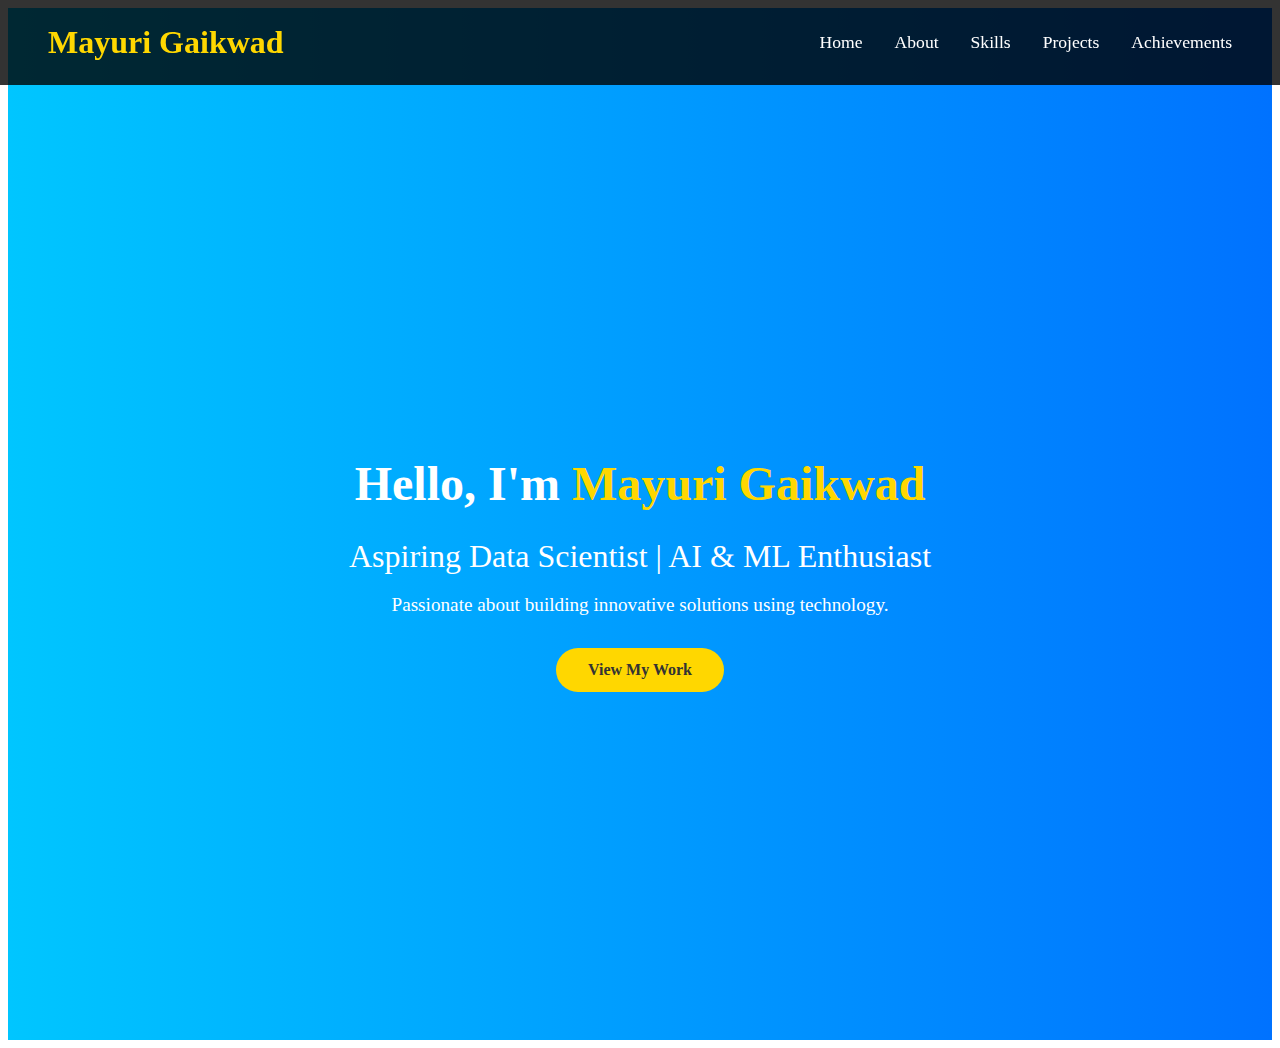
<file: index.html>
<!DOCTYPE html>
<html lang="en">

<head>
    <meta charset="UTF-8">
    <meta name="viewport" content="width=device-width, initial-scale=1.0">
    <title>Mayuri Gaikwad | Portfolio</title>
    <link rel="stylesheet" href="style.css"> <!-- Corrected path -->
    <link rel="stylesheet" href="about/nav.css"> <!-- Corrected path -->
</head>

<body>
<header class="header">
  <nav class="navbar">
    <div class="logo">Mayuri Gaikwad</div>
    <ul class="nav-links">
      <li><a href="../index.html">Home</a></li> <!-- Corrected path -->
    <li><a href="../about.html">About</a></li> <!-- Corrected path -->
    <li><a href="../skills/skills.html">Skills</a></li> <!-- Corrected path -->
    <li><a href="../proj/project.html">Projects</a></li> <!-- Corrected path -->
    <li><a href="../reward/achievement.html">Achievements</a></li> <!-- Corrected path -->

    </ul>
  </nav>
</header>

    <!-- Home Section -->
    <section id="home" class="section home">
        <div class="home-content">
            <h1>Hello, I'm <span class="highlight">Mayuri Gaikwad</span></h1>
            <h2>Aspiring Data Scientist | AI & ML Enthusiast</h2>
            <p>Passionate about building innovative solutions using technology.</p>
            <a href="proj/project.html" class="btn">View My Work</a>
        </div>
    </section>

    <script src="script.js"></script> <!-- Corrected path -->
</body>

</html>
</file>
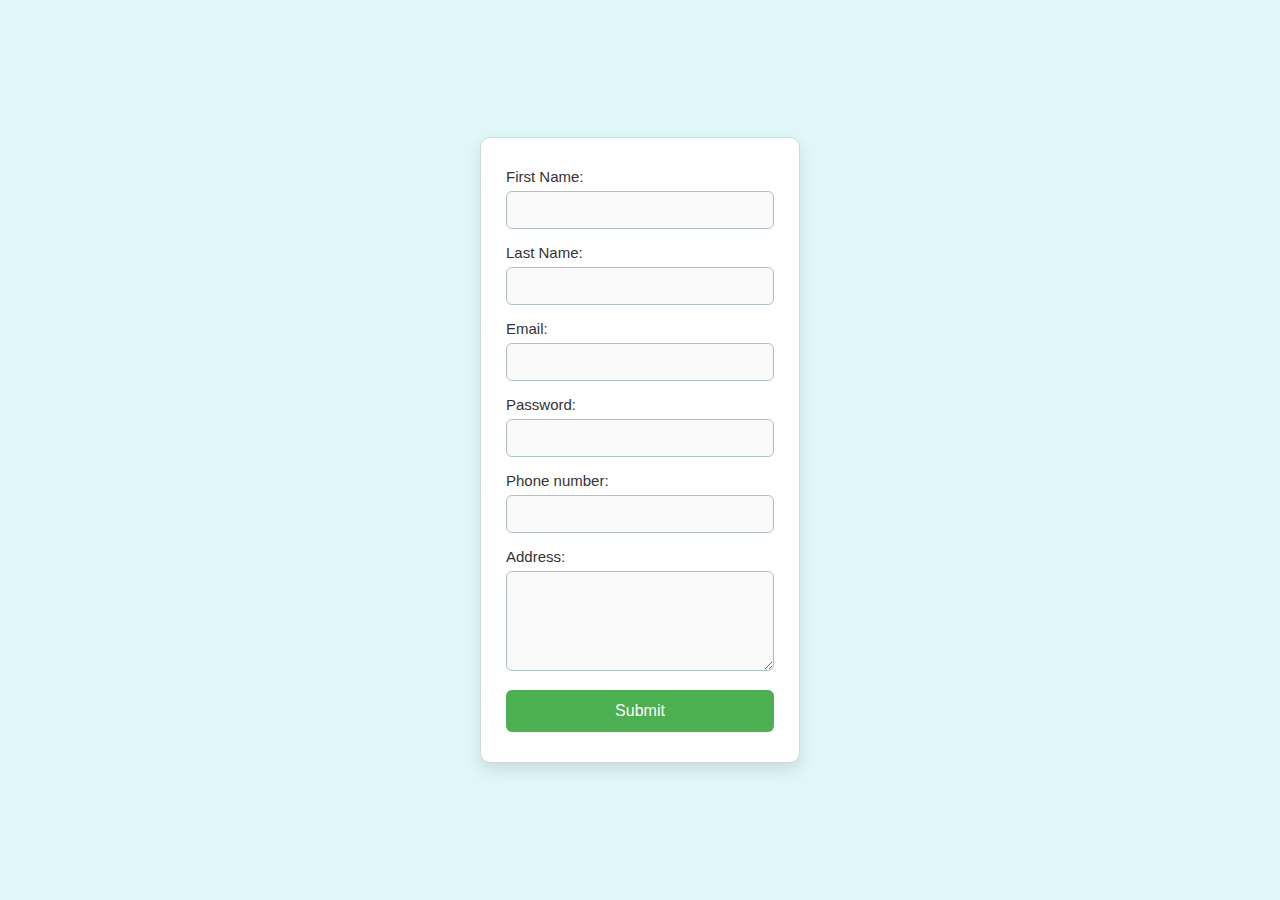
<file: ISE 2/index.html>
<!DOCTYPE html>
<html lang="en">
<head>
    <meta charset="UTF-8">
    <meta name="viewport" content="width=device-width, initial-scale=1.0">
    <title>Registration Form</title>
    <link rel="stylesheet" href="style.css">
</head>
<body>
    <form id="registrationForm">
        <label for="firstname">First Name:</label>
        <input type="text" id="firstname" name="firstname" required>
        <small id="firstnameError" class="error"></small><br>

        <label for="lastname">Last Name:</label>
        <input type="text" id="lastname" name="lastname" required>
        <small id="lastnameError" class="error"></small><br>

        <label for="email">Email:</label>
        <input type="text" id="email" name="email" required>
        <small id="emailError" class="error"></small><br>

        <label for="password">Password:</label>
        <input type="password" id="password" name="password" required>
        <small id="passwordError" class="error"></small><br>

        <label for="phone">Phone number:</label>
        <input type="text" id="phone" name="phone" required>
        <small id="phoneError" class="error"></small><br>

        <label for="address">Address:</label>
        <textarea id="address" name="address" required></textarea>
        <small id="addressError" class="error"></small><br>

        <input type="submit" value="Submit">
    </form>

    <script src="script.js"></script>
</body>
</html>
</file>
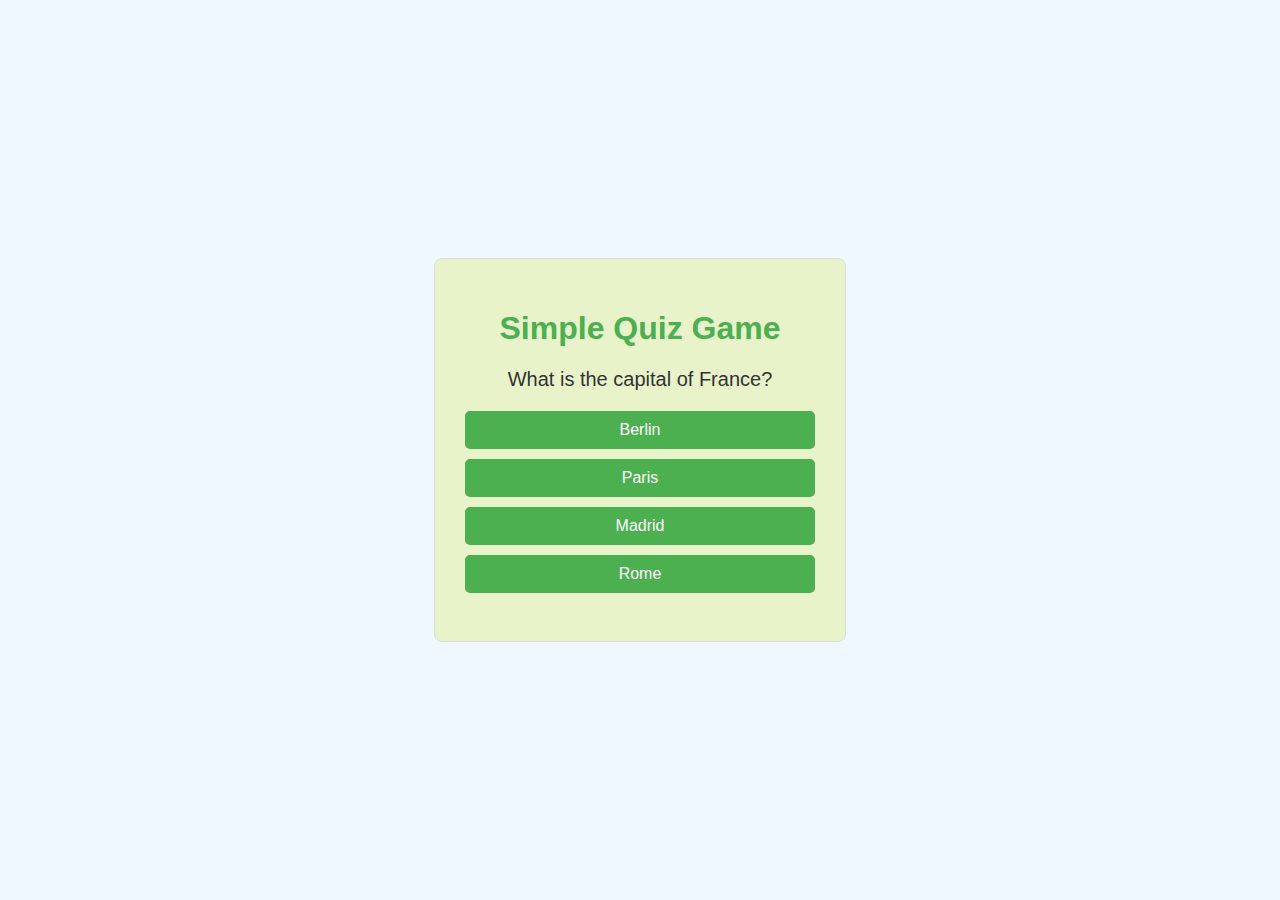
<file: Quiz game/index.html>
<!DOCTYPE html>
<html lang="en">
<head>
    <meta charset="UTF-8">
    <meta name="viewport" content="width=device-width, initial-scale=1.0">
    <title>Quiz Game</title>
    <link rel="stylesheet" href="style.css">
</head>
<body>
    <div class="quiz-container">
        <h1>Simple Quiz Game</h1>
        <div class="question"></div>
        <div class="options">
            <button class="option"></button>
            <button class="option"></button>
            <button class="option"></button>
            <button class="option"></button>
        </div>
        <p class="result"></p>
    </div>
    <script src="quiz.js"></script>
</body>
</html>
</file>
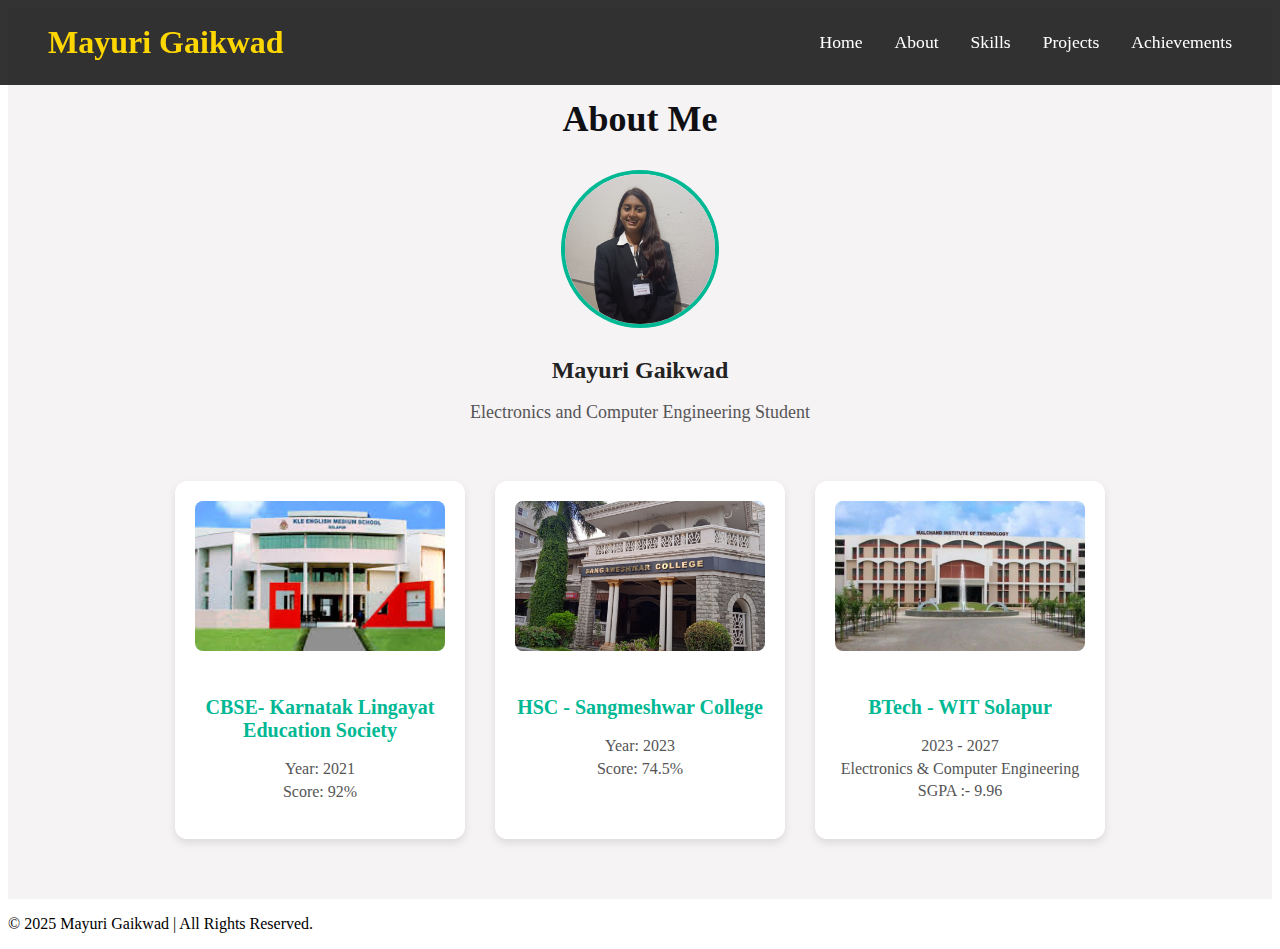
<file: about/about.html>
<!DOCTYPE html>
<html lang="en">
<head>
    <meta charset="UTF-8">
    <meta name="viewport" content="width=device-width, initial-scale=1.0">
    <title>About Me - Mayuri Gaikwad</title>
    <link rel="stylesheet" href="about.css"> <!-- Linking external CSS -->
    <link rel="stylesheet" href="nav.css">
</head>
<body>

    <header class="header">
        <nav class="navbar">
          <div class="logo">Mayuri Gaikwad</div>
          <ul class="nav-links">
        <li><a href="index.html">Home</a></li>
        <li><a href="about/about.html">About</a></li> 
        <li><a href="skills/skills.html">Skills</a></li>
        <li><a href="proj/project.html">Projects</a></li> 
        <li><a href="reward/achievement.html">Achievements</a></li>
          </ul>
        </nav>
      </header>
      
    

    <section id="about" class="about-section">
        <h2>About Me</h2>

        <div class="about-main">
            <div class="profile">
                <img src="portfolio.jpg" alt="Profile Image" class="profile-img">
                <h3>Mayuri Gaikwad</h3>
                <p>Electronics and Computer Engineering Student</p>
            </div>

            <div class="education-grid">
                <div class="edu-card">
                    <img src="school.jpeg" alt="School Image" class="edu-img">
                    <h4>CBSE- Karnatak Lingayat Education Society</h4>
                    <p>Year: 2021<br>Score: 92%</p>
                </div>

                <div class="edu-card">
                    <img src="college.avif" alt="College Image" class="edu-img">
                    <h4>HSC - Sangmeshwar College</h4>
                    <p>Year: 2023<br>Score: 74.5%</p>
                </div>

                <div class="edu-card">
                    <img src="WIT_Main_Building.jpg" alt="WIT Solapur Image" class="edu-img">
                    <h4>BTech - WIT Solapur</h4>
                    <p>2023 - 2027<br>Electronics & Computer Engineering<br> SGPA :- 9.96</p>
                </div>
            </div>
        </div>
    </section>

    <footer>
        <p>© 2025 Mayuri Gaikwad | All Rights Reserved.</p>
    </footer>

</body>
</html>
</file>
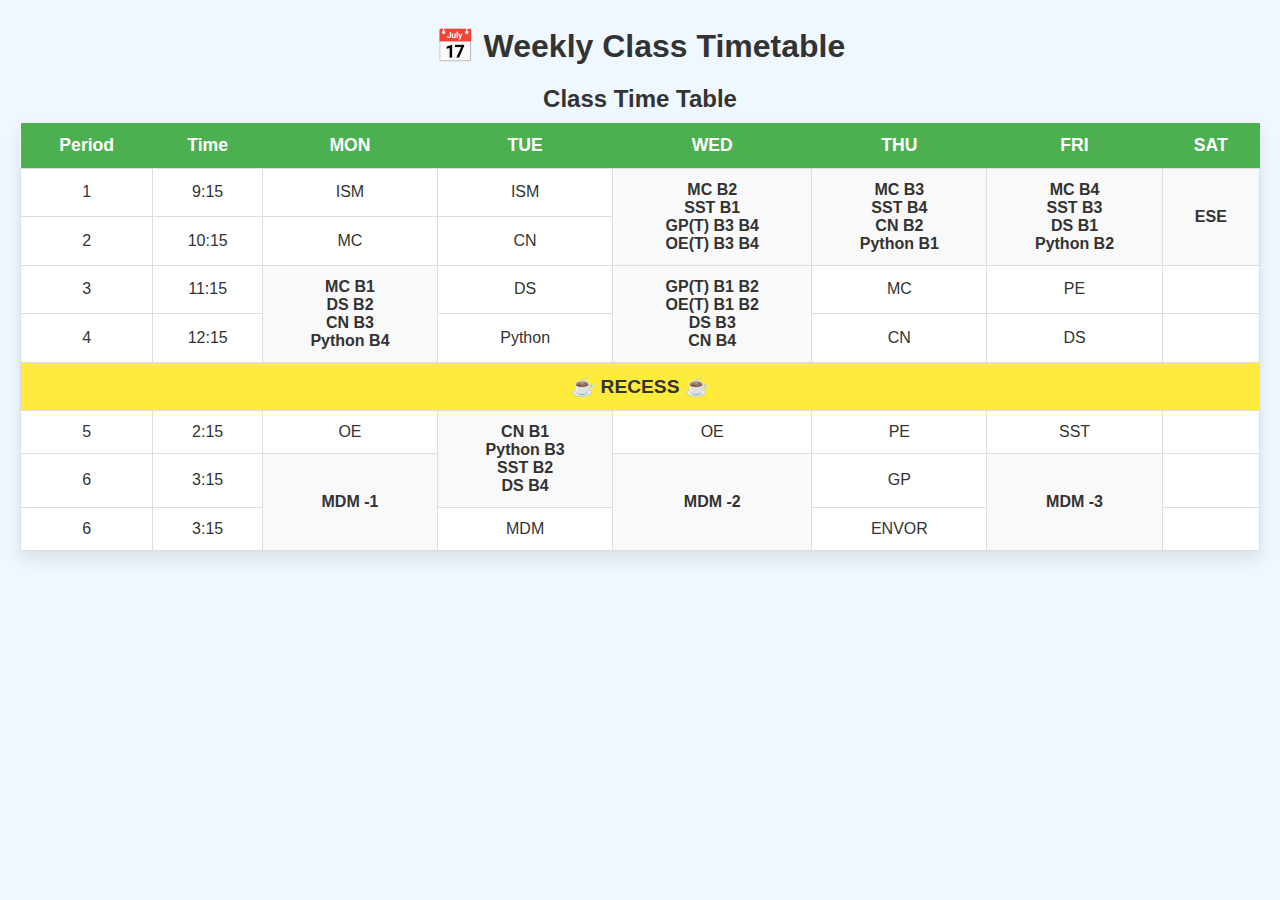
<file: assig_4/assi4.html>
<!DOCTYPE html>
<html lang="en">

<head>
    <meta charset="UTF-8">
    <meta name="viewport" content="width=device-width, initial-scale=1.0">
    <title>Class Timetable</title>
    <link rel="stylesheet" href="assi4.css">
</head>

<body>

    <h2>📅 Weekly Class Timetable</h2>

    <table>
        <caption>Class Time Table</caption>
        <thead>
            <tr>
                <th>Period</th>
                <th>Time</th>
                <th>MON</th>
                <th>TUE</th>
                <th>WED</th>
                <th>THU</th>
                <th>FRI</th>
                <th>SAT</th>
            </tr>
        </thead>
        <tbody>
            <tr>
                <td>1</td>
                <td>9:15</td>
                <td>ISM</td>
                <td>ISM</td>
                <td rowspan="2">MC B2 <br> SST B1 <br> GP(T) B3 B4 <br> OE(T) B3 B4</td>
                <td rowspan="2">MC B3 <br> SST B4 <br> CN B2 <br> Python B1</td>
                <td rowspan="2">MC B4 <br> SST B3 <br> DS B1 <br> Python B2</td>
                <td rowspan="2">ESE</td>
            </tr>
            <tr>
                <td>2</td>
                <td>10:15</td>
                <td>MC</td>
                <td>CN</td>
            </tr>
            <tr>
                <td>3</td>
                <td>11:15</td>
                <td rowspan="2">MC B1 <br>
                    DS B2 <br>
                    CN B3 <br>
                    Python B4</td>
                <td>DS</td>
                <td rowspan="2">GP(T) B1 B2 <br> OE(T) B1 B2 <br> DS B3 <br> CN B4</td>
                <td>MC</td>
                <td>PE</td>
                <td></td>
            </tr>
            <tr>
                <td>4</td>
                <td>12:15</td>
                <td>Python</td>
                <td>CN</td>
                <td>DS</td>
                <td></td>
            </tr>
            <tr class="recess">
                <td colspan="8">☕ RECESS ☕</td>
            </tr>
            <tr>
                <td>5</td>
                <td>2:15</td>
                <td>OE</td>
                <td rowspan="2">CN B1 <br> Python B3 <br> SST B2 <br> DS B4</td>
                <td>OE</td>
                <td>PE</td>
                <td>SST</td>
                <td></td>
            </tr>
            <tr>
                <td>6</td>
                <td>3:15</td>
                <td rowspan="2">MDM -1</td>
                <td rowspan="2">MDM -2</td>
                <td>GP</td>
                <td rowspan="2">MDM -3</td>
                <td></td>
            </tr>
            <tr>
                <td>6</td>
                <td>3:15</td>
                <td>MDM</td>
                <td>ENVOR</td>
                <td></td>
            </tr>
        </tbody>
    </table>

</body>

</html>
</file>
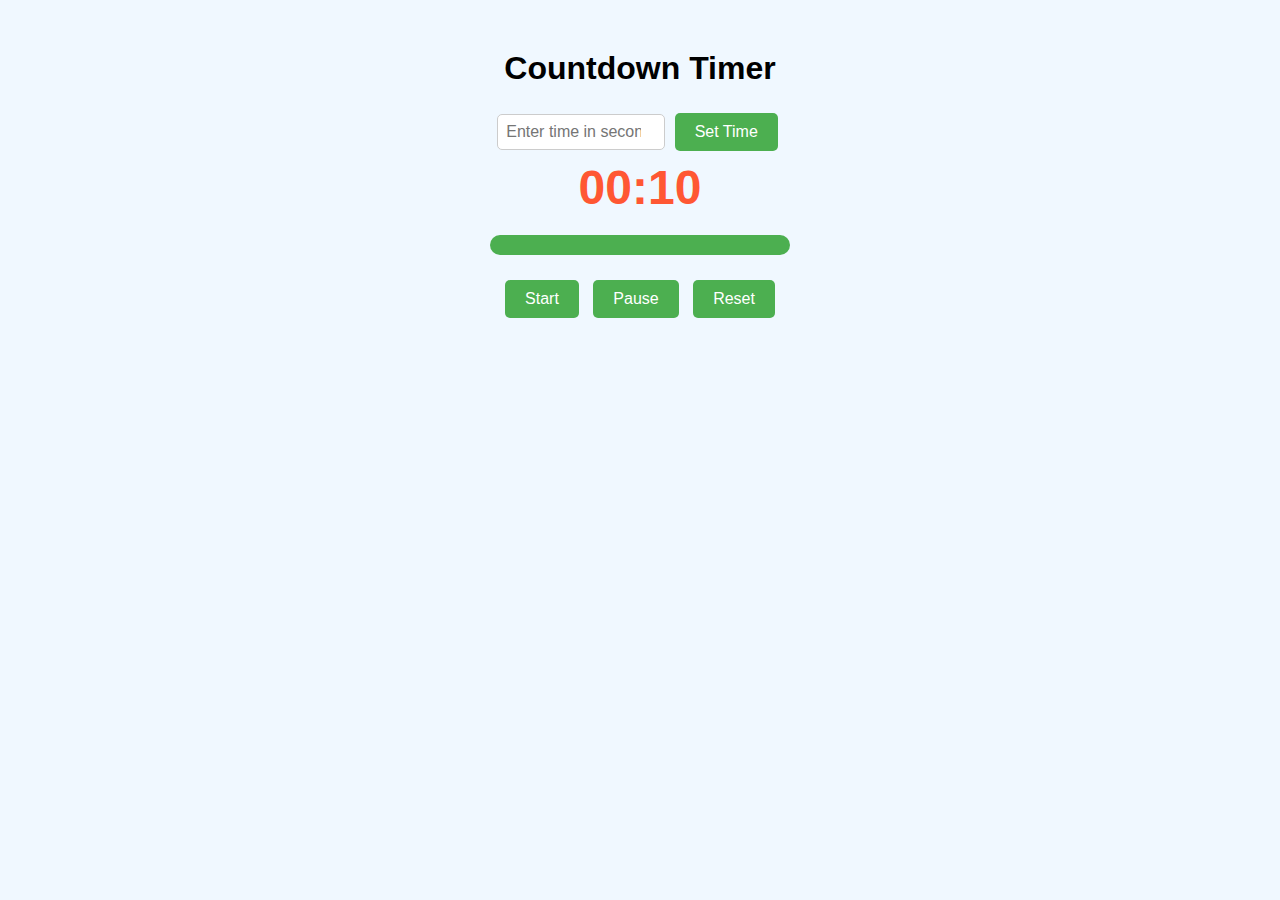
<file: assig_5/countdown.html>
<!DOCTYPE html>
<html lang="en">
<head>
    <meta charset="UTF-8">
    <meta name="viewport" content="width=device-width, initial-scale=1.0">
    <title>Enhanced Countdown Timer</title>
    <style>
        body {
            font-family: Arial, sans-serif;
            text-align: center;
            margin-top: 50px;
            background-color: aliceblue;
        }
        #timer {
            font-size: 48px;
            font-weight: bold;
            color: #ff5733;
            margin-bottom: 20px;
        }
        #progressBarContainer {
            width: 300px;
            height: 20px;
            background-color: #ddd;
            margin: 20px auto;
            border-radius: 10px;
            overflow: hidden;
        }
        #progressBar {
            height: 100%;
            width: 100%;
            background-color: #4caf50;
            transition: width 0.5s;
        }
        button {
            margin: 5px;
            padding: 10px 20px;
            font-size: 16px;
            cursor: pointer;
            border: none;
            background-color: #4caf50;
            color: white;
            border-radius: 5px;
            transition: background-color 0.3s;
        }
        button:hover {
            background-color: #45a049;
        }
        input[type="number"] {
            padding: 8px;
            font-size: 16px;
            width: 150px;
            margin-bottom: 10px;
            border-radius: 5px;
            border: 1px solid #ccc;
        }
        @keyframes pulse {
            0% { transform: scale(1); }
            50% { transform: scale(1.2); }
            100% { transform: scale(1); }
        }
        .pulse {
            animation: pulse 1s infinite;
        }
    </style>
</head>
<body>

    <h1>Countdown Timer</h1>
    
    <input type="number" id="inputTime" placeholder="Enter time in seconds">
    <button onclick="setTime()">Set Time</button>

    <div id="timer">00:00</div>

    <div id="progressBarContainer">
        <div id="progressBar"></div>
    </div>

    <button id="start">Start</button>
    <button id="pause">Pause</button>
    <button id="reset">Reset</button>

    <script>
        let countdownTime = 10; // Default 10 seconds
        let initialTime = 10;   // To store initial time
        let timerInterval = null;

        function updateTimer() {
            const timerElement = document.getElementById('timer');
            let minutes = Math.floor(countdownTime / 60);
            let seconds = countdownTime % 60;

            if (minutes < 10) minutes = '0' + minutes;
            if (seconds < 10) seconds = '0' + seconds;

            timerElement.textContent = minutes + ":" + seconds;

            // Animate when low on time
            if (countdownTime <= 5 && countdownTime > 0) {
                timerElement.classList.add('pulse');
            } else {
                timerElement.classList.remove('pulse');
            }

            // Update progress bar
            let progress = (countdownTime / initialTime) * 100;
            document.getElementById('progressBar').style.width = progress + '%';

            if (countdownTime <= 0) {
                clearInterval(timerInterval);
                timerInterval = null;
                timerElement.classList.remove('pulse');
                playSound();
                alert("Time's up!");
            } else {
                countdownTime--;
            }
        }

        function startTimer() {
            if (!timerInterval) {
                timerInterval = setInterval(updateTimer, 1000);
            }
        }

        function pauseTimer() {
            clearInterval(timerInterval);
            timerInterval = null;
        }

        function resetTimer() {
            pauseTimer();
            countdownTime = initialTime;
            updateTimer();
        }

        function setTime() {
            const input = document.getElementById('inputTime').value;
            if (input && input > 0) {
                pauseTimer();
                countdownTime = parseInt(input);
                initialTime = parseInt(input);
                updateTimer();
            } else {
                alert("Please enter a valid positive number.");
            }
        }

        function playSound() {
            const audio = new Audio('https://actions.google.com/sounds/v1/alarms/alarm_clock.ogg');
            audio.play();
        }

        // Button event listeners
        document.getElementById('start').addEventListener('click', startTimer);
        document.getElementById('pause').addEventListener('click', pauseTimer);
        document.getElementById('reset').addEventListener('click', resetTimer);

        // Initialize display
        updateTimer();
    </script>

</body>
</html>
</file>
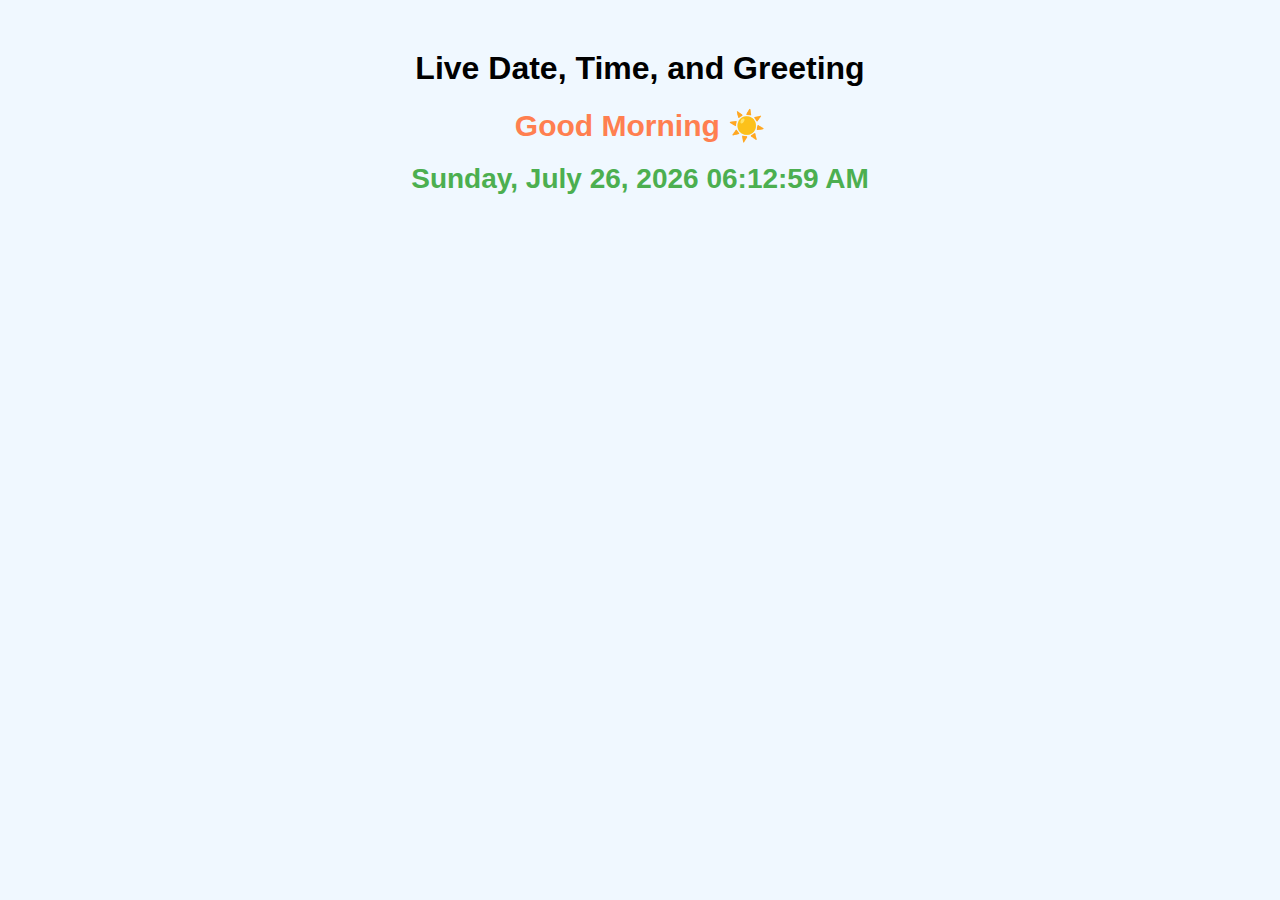
<file: assig_5/Date_time.html>
<!DOCTYPE html>
<html lang="en">
<head>
  <meta charset="UTF-8">
  <meta name="viewport" content="width=device-width, initial-scale=1.0">
  <title>Display Date and Time with Greeting</title>
  <style>
    body {
      font-family: Arial, sans-serif;
      text-align: center;
      margin-top: 50px;
      background-color: aliceblue;
    }
    #greeting {
      font-size: 30px;
      font-weight: bold;
      color: #ff7f50;
      margin-bottom: 20px;
    }
    #date-time {
      font-size: 28px;
      font-weight: bold;
      color: #4CAF50;
      transition: transform 0.5s ease;
    }
    .pulse {
      transform: scale(1.1);
    }
  </style>
</head>
<body>

  <h1>Live Date, Time, and Greeting</h1>
  <div id="greeting"></div>
  <div id="date-time"></div>

  <script>
    function updateDateTime() {
      const currentDateTime = new Date();

      const daysOfWeek = ["Sunday", "Monday", "Tuesday", "Wednesday", "Thursday", "Friday", "Saturday"];
      const dayName = daysOfWeek[currentDateTime.getDay()];

      let hours = currentDateTime.getHours();
      const minutes = String(currentDateTime.getMinutes()).padStart(2, '0');
      const seconds = String(currentDateTime.getSeconds()).padStart(2, '0');

      const day = currentDateTime.getDate();
      const monthNames = ["January", "February", "March", "April", "May", "June",
                          "July", "August", "September", "October", "November", "December"];
      const month = monthNames[currentDateTime.getMonth()];
      const year = currentDateTime.getFullYear();

      const ampm = hours >= 12 ? 'PM' : 'AM';
      const greetingElement = document.getElementById('greeting');

      // Greeting based on hours
      let greetingText = "";
      if (hours >= 5 && hours < 12) {
        greetingText = "Good Morning ☀️";
      } else if (hours >= 12 && hours < 17) {
        greetingText = "Good Afternoon 🌞";
      } else if (hours >= 17 && hours < 21) {
        greetingText = "Good Evening 🌇";
      } else {
        greetingText = "Good Night 🌙";
      }
      greetingElement.textContent = greetingText;

      hours = hours % 12 || 12; // 0 becomes 12 in 12-hour format
      hours = String(hours).padStart(2, '0');

      const formattedDateTime = `${dayName}, ${month} ${day}, ${year} ${hours}:${minutes}:${seconds} ${ampm}`;

      const dateTimeElement = document.getElementById('date-time');
      dateTimeElement.textContent = formattedDateTime;

      // Add animation
      dateTimeElement.classList.add('pulse');
      greetingElement.classList.add('pulse');
      setTimeout(() => {
        dateTimeElement.classList.remove('pulse');
        greetingElement.classList.remove('pulse');
      }, 500);
    }

    setInterval(updateDateTime, 1000);
    updateDateTime();
  </script>

</body>
</html>
</file>
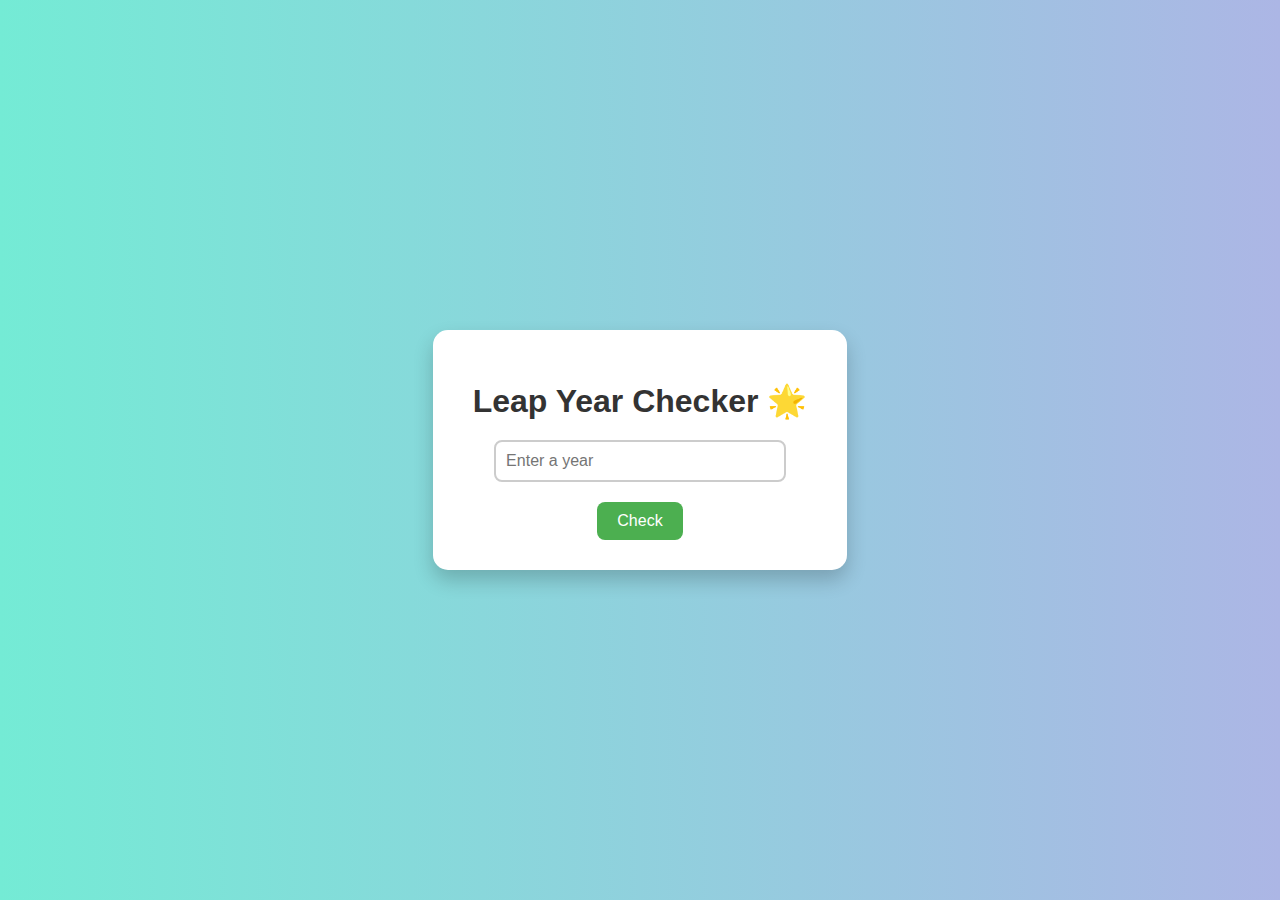
<file: assig_5/leap_year.html>
<!DOCTYPE html>
<html lang="en">
<head>
    <meta charset="UTF-8">
    <meta name="viewport" content="width=device-width, initial-scale=1.0">
    <title>Leap Year Checker</title>
    <style>
        body {
            background: linear-gradient(to right, #74ebd5, #ACB6E5);
            height: 100vh;
            display: flex;
            justify-content: center;
            align-items: center;
            margin: 0;
            font-family: 'Poppins', sans-serif;
            background-color: white;
        }

        .container {
            background: white;
            padding: 30px 40px;
            border-radius: 15px;
            box-shadow: 0px 10px 20px rgba(0,0,0,0.2);
            text-align: center;
        }

        h1 {
            margin-bottom: 20px;
            color: #333;
        }

        input {
            padding: 10px;
            width: 80%;
            margin-bottom: 20px;
            border: 2px solid #ccc;
            border-radius: 8px;
            font-size: 16px;
        }

        button {
            padding: 10px 20px;
            background: #4CAF50;
            color: white;
            border: none;
            border-radius: 8px;
            font-size: 16px;
            cursor: pointer;
            transition: background 0.3s ease;
        }

        button:hover {
            background: #45a049;
        }
    </style>
</head>
<body>

    <div class="container">
        <h1>Leap Year Checker 🌟</h1>
        <input type="number" id="yearInput" placeholder="Enter a year" />
        <br>
        <button onclick="checkLeapYear()">Check</button>
    </div>

    <script>
        function checkLeapYear() {
            const year = document.getElementById('yearInput').value;

            if (year === "") {
                alert("Please enter a year!");
                return;
            }

            if (year % 4 === 0) {
                if (year % 100 === 0) {
                    if (year % 400 === 0) {
                        alert(year + " is a Leap Year! 🎉");
                    } else {
                        alert(year + " is NOT a Leap Year. ❌");
                    }
                } else {
                    alert(year + " is a Leap Year! 🎉");
                }
            } else {
                alert(year + " is NOT a Leap Year. ❌");
            }
        }
    </script>

</body>
</html>
</file>
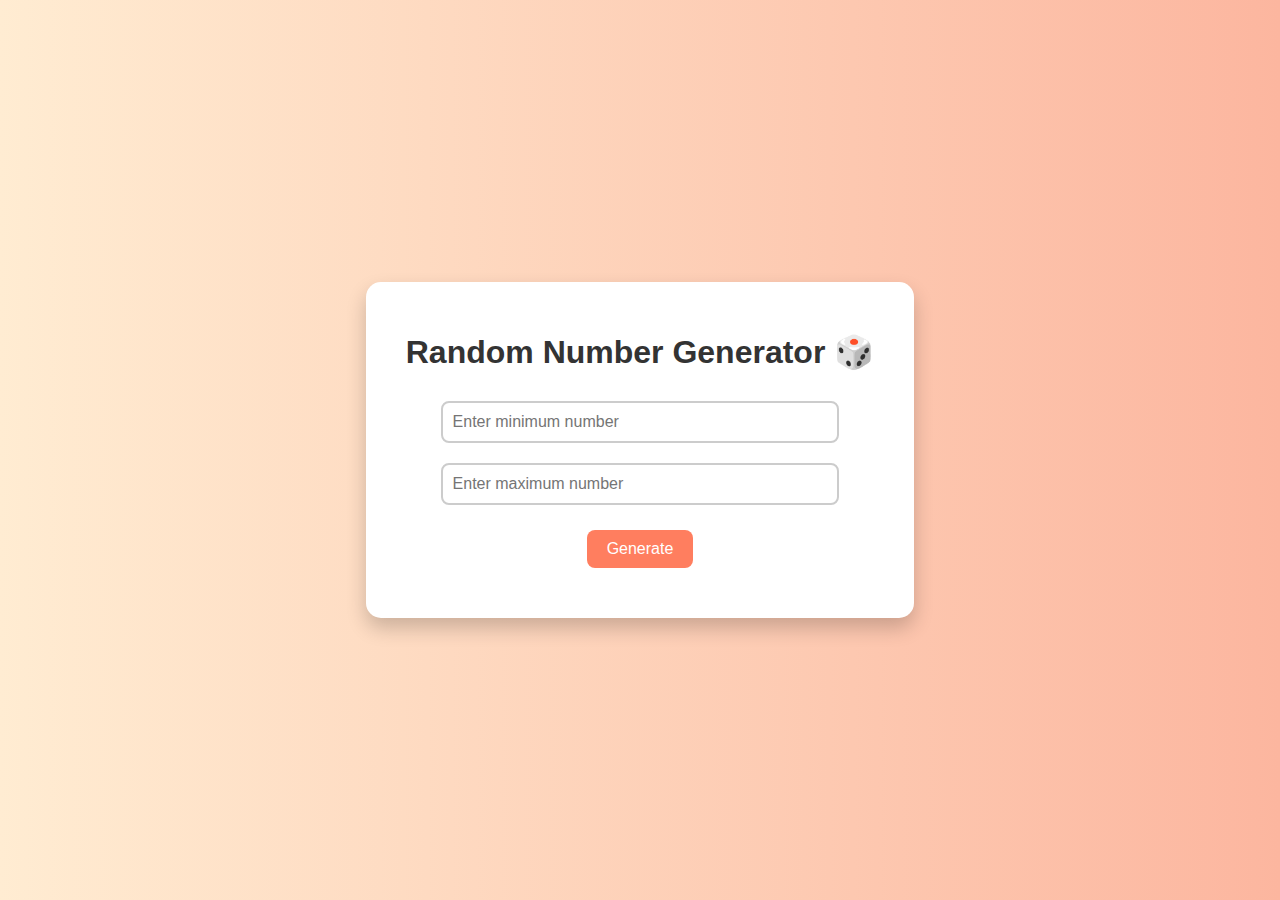
<file: assig_5/random_number.html>
<!DOCTYPE html>
<html lang="en">
<head>
    <meta charset="UTF-8">
    <meta name="viewport" content="width=device-width, initial-scale=1.0">
    <title>Random Number Generator</title>
    <style>
        body {
            background: linear-gradient(to right, #ffecd2, #fcb69f);
            height: 100vh;
            margin: 0;
            display: flex;
            justify-content: center;
            align-items: center;
            font-family: 'Poppins', sans-serif;
        }

        .container {
            background: white;
            padding: 30px 40px;
            border-radius: 15px;
            box-shadow: 0px 10px 20px rgba(0,0,0,0.2);
            text-align: center;
        }

        h1 {
            color: #333;
            margin-bottom: 20px;
        }

        input {
            padding: 10px;
            width: 80%;
            margin: 10px 0;
            border: 2px solid #ccc;
            border-radius: 8px;
            font-size: 16px;
        }

        button {
            padding: 10px 20px;
            background: #ff7e5f;
            color: white;
            border: none;
            border-radius: 8px;
            font-size: 16px;
            cursor: pointer;
            margin-top: 15px;
            transition: background 0.3s ease;
        }

        button:hover {
            background: #eb5e28;
        }

        #result {
            margin-top: 20px;
            font-size: 20px;
            color: #333;
            font-weight: bold;
        }
    </style>
</head>
<body>

    <div class="container">
        <h1>Random Number Generator 🎲</h1>
        <input type="number" id="min" placeholder="Enter minimum number" />
        <br>
        <input type="number" id="max" placeholder="Enter maximum number" />
        <br>
        <button onclick="generateRandom()">Generate</button>
        <div id="result"></div>
    </div>

    <script>
        function generateRandom() {
            const min = parseInt(document.getElementById('min').value);
            const max = parseInt(document.getElementById('max').value);

            if (isNaN(min) || isNaN(max)) {
                alert("Please enter both numbers!");
                return;
            }
            if (min > max) {
                alert("Minimum number should be less than or equal to maximum number!");
                return;
            }

            const randomNum = Math.floor(Math.random() * (max - min + 1)) + min;
            document.getElementById('result').innerText = `🎯 Random Number: ${randomNum}`;
        }
    </script>

</body>
</html>
</file>
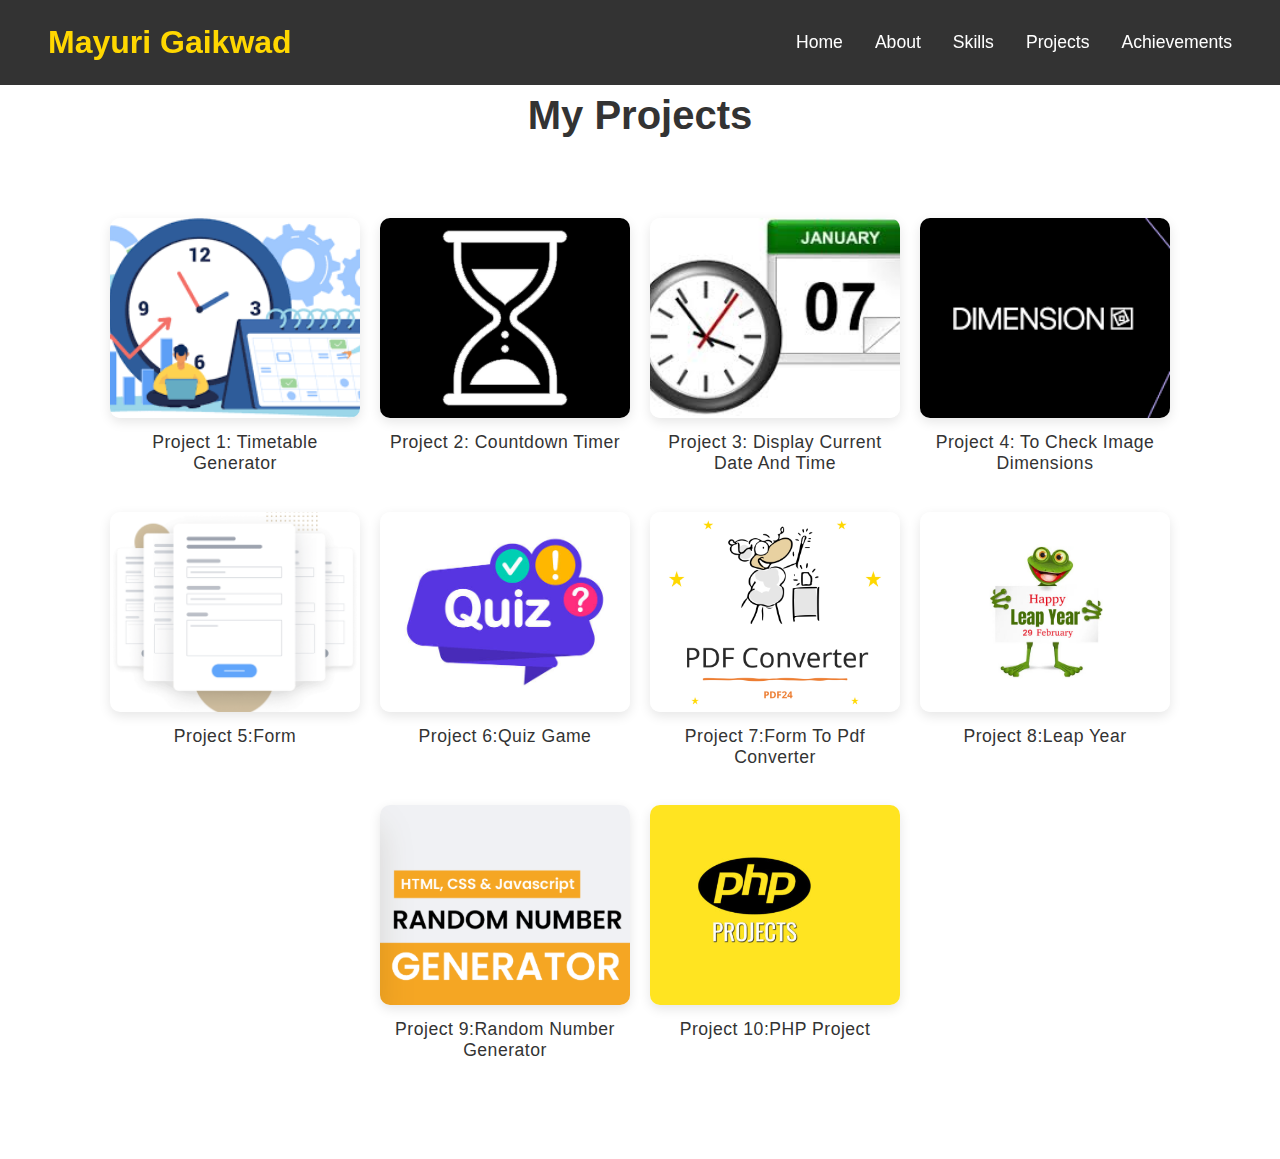
<file: proj/project.html>
<!DOCTYPE html>
<html lang="en">
<head>
  <meta charset="UTF-8">
  <title>Projects Gallery</title>
  <link rel="stylesheet" href="project.css">
</head>
<body>

<header class="header">
    <nav class="navbar">
      <div class="logo">Mayuri Gaikwad</div>
      <ul class="nav-links">
        <li><a href="index.html">Home</a></li>
        <li><a href="about/about.html">About</a></li> 
        <li><a href="skills/skills.html">Skills</a></li>
        <li><a href="proj/project.html">Projects</a></li> 
        <li><a href="reward/achievement.html">Achievements</a></li>
      </ul>
    </nav>
</header>

<section id="projects">
    <h2>My Projects</h2>
    <div class="project-gallery">
      <div class="project-item">
        <img src="timetable.png" alt="Project 1" class="project-image" data-project="../assig_4/assi4.html">
        <p class="project-name">Project 1: Timetable Generator</p>
      </div>
      <div class="project-item">
        <img src="countdown.jpg" alt="Project 2" class="project-image" data-project="../assig_5/countdown.html">
        <p class="project-name">Project 2: Countdown Timer</p>
      </div>
      <div class="project-item">
        <img src="Date_time.jpeg" alt="Project 3" class="project-image" data-project="../assig_5/Date_time.html">
        <p class="project-name">Project 3: Display Current date and Time</p>
      </div>
      <div class="project-item">
        <img src="dimension.png" alt="Project 4" class="project-image" data-project="../assig_5/image_dimension.html">
        <p class="project-name">Project 4: To Check Image Dimensions</p>
      </div>
      <div class="project-item">
        <img src="form.png" alt="Project 5" class="project-image" data-project="../ISE 2/index.html">
        <p class="project-name">Project 5:Form</p>
      </div>
      <div class="project-item">
        <img src="quiz.jpg" alt="Project 6" class="project-image" data-project="../Quiz game/index.html">
        <p class="project-name">Project 6:Quiz game</p>
      </div>
      <div class="project-item">
        <img src="pdf_converter.png" alt="Project 7" class="project-image" data-project="../ISE_3/index.html">
        <p class="project-name">Project 7:form to pdf Converter</p>
      </div>
      <div class="project-item">
        <img src="leap_year.jpg" alt="Project 8" class="project-image" data-project="../assig_5/leap_year.html">
        <p class="project-name">Project 8:Leap Year</p>
      </div>
      <div class="project-item">
        <img src="random_num.png" alt="Project 9" class="project-image" data-project="../assig_5/random_number.html">
        <p class="project-name">Project 9:Random Number Generator</p>
      </div>
      <div class="project-item">
        <img src="php.png" alt="Project X" class="project-image" data-project="../skills/quiz_php.mp4">
        <p class="project-name">Project 10:PHP project</p>
      </div>
      
      <!-- Add more project items -->
    </div>
  </section>
  

<!-- Modal -->
<div id="modal" class="modal">
  <span class="close">&times;</span>
  <button class="open-new-window" onclick="openInNewWindow()">Open in New Window</button>
  <iframe id="modal-content" src="" frameborder="0"></iframe>
</div>

<script src="project.js"></script>
</body>
</html>
</file>
<file: style.css>
/* Home Section */
.home {
    height: 100vh;
    background: linear-gradient(to right, #00c6ff, #0072ff);
    display: flex;
    justify-content: center;
    align-items: center;
    text-align: center;
    padding: 2rem;
    color: white;
  }
  
  .home-content {
    max-width: 800px;
  }
  
  .home-content h1 {
    font-size: 3rem;
    margin-bottom: 1rem;
  }
  
  .home-content .highlight {
    color: #ffd700; /* Gold color */
  }
  
  .home-content h2 {
    font-size: 2rem;
    margin-bottom: 1rem;
    font-weight: 400;
  }
  
  .home-content p {
    font-size: 1.2rem;
    margin-bottom: 2rem;
  }
  
  .btn {
    display: inline-block;
    padding: 0.8rem 2rem;
    background-color: #ffd700;
    color: #333;
    border-radius: 30px;
    font-weight: bold;
    text-decoration: none;
    transition: background 0.3s;
  }
  
  .btn:hover {
    background-color: #ffcc00;
  }

  
/* Responsive Home Section */
@media (max-width: 768px) {
    .home-content h1 {
      font-size: 2.5rem;
    }
  
    .home-content h2 {
      font-size: 1.5rem;
    }
  
    .home-content p {
      font-size: 1rem;
    }
  
    .btn {
      padding: 0.6rem 1.5rem;
      font-size: 1rem;
    }
  }
</file>
<file: about/nav.css>
/* Navbar */
.home {
    padding-top: 100px; /* To avoid content getting hidden behind navbar */
  }
  
.header {
    width: 100%;
    position: fixed;
    top: 0;
    left: 0;
    background: rgba(0, 0, 0, 0.8);
    z-index: 1000;
  }
  
  .navbar {
    display: flex;
    justify-content: space-between;
    align-items: center;
    padding: 1rem 3rem;
  }
  
  .logo {
    font-size: 2rem;
    font-weight: bold;
    color: #ffd700;
  }
  
  .nav-links {
    list-style: none;
    display: flex;
    gap: 2rem;
  }
  
  .nav-links li a {
    color: white;
    text-decoration: none;
    font-size: 1.1rem;
    font-weight: 500;
    transition: color 0.3s;
  }
  
  .nav-links li a:hover {
    color: #ffd700;
  }
</file>
<file: ISE 2/style.css>
/* Global Styles */
* {
    box-sizing: border-box;
    margin: 0;
    padding: 0;
}

body {
    font-family: 'Poppins', Arial, sans-serif;
    background-color: #e0f7fa;
    min-height: 100vh;
    display: flex;
    justify-content: center;
    align-items: center;
}

/* Form Container */
form {
    width: 320px;
    padding: 30px 25px;
    background-color: #ffffff;
    border: 1px solid #cfd8dc;
    border-radius: 10px;
    box-shadow: 0 8px 16px rgba(0,0,0,0.1);
}

/* Labels */
label {
    display: block;
    margin-bottom: 6px;
    font-size: 15px;
    color: #333;
    font-weight: 500;
}

/* Input Fields and Textarea */
input[type="text"],
input[type="email"],
input[type="password"],
textarea {
    width: 100%;
    padding: 10px 12px;
    margin-bottom: 15px;
    border: 1px solid #b0bec5;
    border-radius: 6px;
    font-size: 14px;
    background-color: #f9f9f9;
    transition: border-color 0.3s;
}

input[type="text"]:focus,
input[type="email"]:focus,
input[type="password"]:focus,
textarea:focus {
    border-color: #4CAF50;
    outline: none;
    background-color: #ffffff;
}

/* Textarea */
textarea {
    height: 100px;
    resize: vertical;
}

/* Submit Button */
input[type="submit"] {
    width: 100%;
    padding: 12px;
    background-color: #4CAF50;
    color: white;
    border: none;
    font-size: 16px;
    border-radius: 6px;
    cursor: pointer;
    transition: background-color 0.3s;
}

input[type="submit"]:hover {
    background-color: #45a049;
}
</file>
<file: Quiz game/style.css>
/* Basic styling for the quiz game */
body {
    font-family: Arial, sans-serif;
    background-color: #f0f8ff;
    display: flex;
    justify-content: center;
    align-items: center;
    height: 100vh;
    margin: 0;
}

.quiz-container {
    text-align: center;
    background-color: #e8f3c9;
    border: 1px solid #ddd;
    border-radius: 8px;
    padding: 30px;
    width: 350px;
}

h1 {
    color: #4CAF50;
}

.question {
    font-size: 20px;
    margin-bottom: 20px;
    color: #333;
}

.options button {
    display: block;
    width: 100%;
    padding: 10px;
    margin: 10px 0;
    background-color: #4CAF50;
    color: white;
    border: none;
    border-radius: 5px;
    cursor: pointer;
    font-size: 16px;
}

.options button:hover {
    background-color: #45a049;
}

.result {
    font-size: 18px;
    font-weight: bold;
    color: #ff5733;
}
</file>
<file: about/about.css>
/* About Section */
.about-section {
    padding: 60px 20px;
    text-align: center;
    background: #f6f3f5;
}

.about-section h2 {
    font-size: 36px;
    color: #101014;
    margin-bottom: 30px;
}

.about-main {
    display: flex;
    flex-direction: column;
    align-items: center;
    gap: 40px;
}

/* Profile Card */
.profile {
    text-align: center;
}

.profile-img {
    width: 150px;
    height: 150px;
    object-fit: cover;
    border-radius: 50%;
    border: 4px solid #00b894;
    margin-bottom: 15px;
}

.profile h3 {
    font-size: 24px;
    margin: 10px 0 5px;
    color: #222;
}

.profile p {
    font-size: 18px;
    color: #555;
}

/* Education Cards */
.education-grid {
    display: flex;
    flex-wrap: wrap;
    justify-content: center;
    gap: 30px;
}

.edu-card {
    background: white;
    border-radius: 12px;
    padding: 20px;
    width: 250px;
    box-shadow: 0 4px 8px rgba(0,0,0,0.1);
    transition: transform 0.3s ease, box-shadow 0.3s ease;
    text-align: center;
}

.edu-card:hover {
    transform: scale(1.05);
    box-shadow: 0 8px 16px rgba(0,0,0,0.2);
}

.edu-img {
    width: 100%;
    height: 150px;
    object-fit: cover;
    border-radius: 8px;
    margin-bottom: 15px;
}

.edu-card h4 {
    font-size: 20px;
    margin-bottom: 10px;
    color: #00b894;
}

.edu-card p {
    font-size: 16px;
    color: #555;
    line-height: 1.4;
}
</file>
<file: assig_4/assi4.css>
/* style4.css */

/* Overall page styling */
body {
    font-family: 'Segoe UI', Tahoma, Geneva, Verdana, sans-serif;
    margin: 20px;
    background-color: #f0f8ff;
    color: #333;
}

/* Heading */
h2 {
    text-align: center;
    margin-bottom: 20px;
    font-size: 2em;
}

/* Table styling */
table {
    width: 100%;
    border-collapse: collapse;
    margin: auto;
    background-color: #ffffff;
    box-shadow: 0 8px 16px rgba(0, 0, 0, 0.1);
}

/* Table caption */
caption {
    caption-side: top;
    margin-bottom: 10px;
    font-size: 1.5em;
    font-weight: bold;
}

/* Table header */
thead th {
    background-color: #4CAF50;
    color: white;
    padding: 12px;
    font-size: 1.1em;
}

/* Table body */
tbody td {
    text-align: center;
    padding: 12px;
    border: 1px solid #ddd;
    font-size: 1em;
}

/* Rowspan cells */
td[rowspan] {
    background-color: #f9f9f9;
    font-weight: bold;
}

/* Recess row */
.recess td {
    background-color: #ffeb3b;
    font-weight: bold;
    font-size: 1.2em;
}

/* Hover effect */
tbody tr:hover {
    background-color: #f1f1f1;
    transition: 0.3s;
}

/* Responsive table */
@media (max-width: 768px) {
    table, thead, tbody, th, td, tr {
        display: block;
    }

    thead tr {
        display: none;
    }

    td {
        position: relative;
        padding-left: 50%;
        text-align: left;
        border: none;
        border-bottom: 1px solid #eee;
    }

    td::before {
        position: absolute;
        top: 12px;
        left: 12px;
        width: 45%;
        padding-right: 10px;
        white-space: nowrap;
        font-weight: bold;
    }

    td:nth-of-type(1)::before { content: "Period"; }
    td:nth-of-type(2)::before { content: "Time"; }
    td:nth-of-type(3)::before { content: "MON"; }
    td:nth-of-type(4)::before { content: "TUE"; }
    td:nth-of-type(5)::before { content: "WED"; }
    td:nth-of-type(6)::before { content: "THU"; }
    td:nth-of-type(7)::before { content: "FRI"; }
    td:nth-of-type(8)::before { content: "SAT"; }
}
</file>
<file: proj/project.css>
/* Navbar */
.home {
  padding-top: 100px; /* To avoid content getting hidden behind navbar */
}

.header {
  width: 100%;
  position: fixed;
  top: 0;
  left: 0;
  background: rgba(0, 0, 0, 0.8);
  z-index: 1000;
}

.navbar {
  display: flex;
  justify-content: space-between;
  align-items: center;
  padding: 1rem 3rem;
}

.logo {
  font-size: 2rem;
  font-weight: bold;
  color: #ffd700;
}

.nav-links {
  list-style: none;
  display: flex;
  gap: 2rem;
}

.nav-links li a {
  color: white;
  text-decoration: none;
  font-size: 1.1rem;
  font-weight: 500;
  transition: color 0.3s;
}

.nav-links li a:hover {
  color: #ffd700;
}
/* General Styles */
body {
    font-family: 'Poppins', sans-serif;
    margin: 0;
    padding: 0;
    background: #f4f4f4;
    color: #333;
  }
  
  /* General Styles for Project Gallery */
#projects {
    padding: 60px 0;
    top: 60px;
    background-color: #fff;
  }
  
  #projects h2 {
    text-align: center;
    font-size: 2.5rem;
    margin-bottom: 60px;
    color: #333;
    font-weight: 600;
  }
  
  /* Project Gallery */
  .project-gallery {
    display: flex;
    flex-wrap: wrap;
    gap: 20px;
    justify-content: center;
    padding: 20px;
  }
  
  /* Each Project Item Container */
  .project-item {
    text-align: center;  /* Center content */
    width: 250px;  /* Fixed width for each project */
  }
  
  /* Styling for the Project Images */
  .project-image {
    width: 100%;
    height: 200px;
    object-fit: cover;
    cursor: pointer;
    border-radius: 10px;
    transition: transform 0.3s ease, box-shadow 0.3s ease;
    box-shadow: 0 4px 12px rgba(0, 0, 0, 0.1);
  }
  
  /* Hover effect for the Project Image */
  .project-image:hover {
    transform: scale(1.05);
    box-shadow: 0 6px 18px rgba(0, 0, 0, 0.2);
  }
  
  /* Styling for the Project Name */
  .project-name {
    margin-top: 10px;
    font-size: 1.1rem;
    color: #333;
    font-weight: 500;
    text-transform: capitalize;  /* Capitalize each word */
    letter-spacing: 0.5px;
  }
  
  /* Modal Styling */
  .modal {
    display: none;
    position: fixed;
    top: 0;
    left: 0;
    width: 100%;
    height: 100%;
    background: rgba(0, 0, 0, 0.9);
    justify-content: center;
    align-items: center;
    z-index: 1000;
  }
  
  .modal iframe {
    width: 90%;
    height: 90%;
    border-radius: 10px;
  }
  
  /* Close Button Styling */
  .close {
    position: absolute;
    top: 20px;
    right: 20px;
    font-size: 40px;
    color: white;
    cursor: pointer;
    z-index: 9999;
  }
  
  /* Open New Window Button Styling */
  .open-new-window {
    position: absolute;
    top: 80px;
    right: 20px;
    font-size: 20px;
    color: white;
    background-color: #444;
    padding: 5px 10px;
    cursor: pointer;
    border-radius: 5px;
  }
  
  .open-new-window:hover {
    background-color: #666;
  }
  
  /* Responsive Styles for Mobile Devices */
  @media screen and (max-width: 768px) {
    .project-gallery {
      flex-direction: column;
      align-items: center;
    }
  
    .project-image {
      width: 100%;
      height: auto;
    }
  
    .modal iframe {
      width: 100%;
      height: 100%;
    }
  }
</file>
